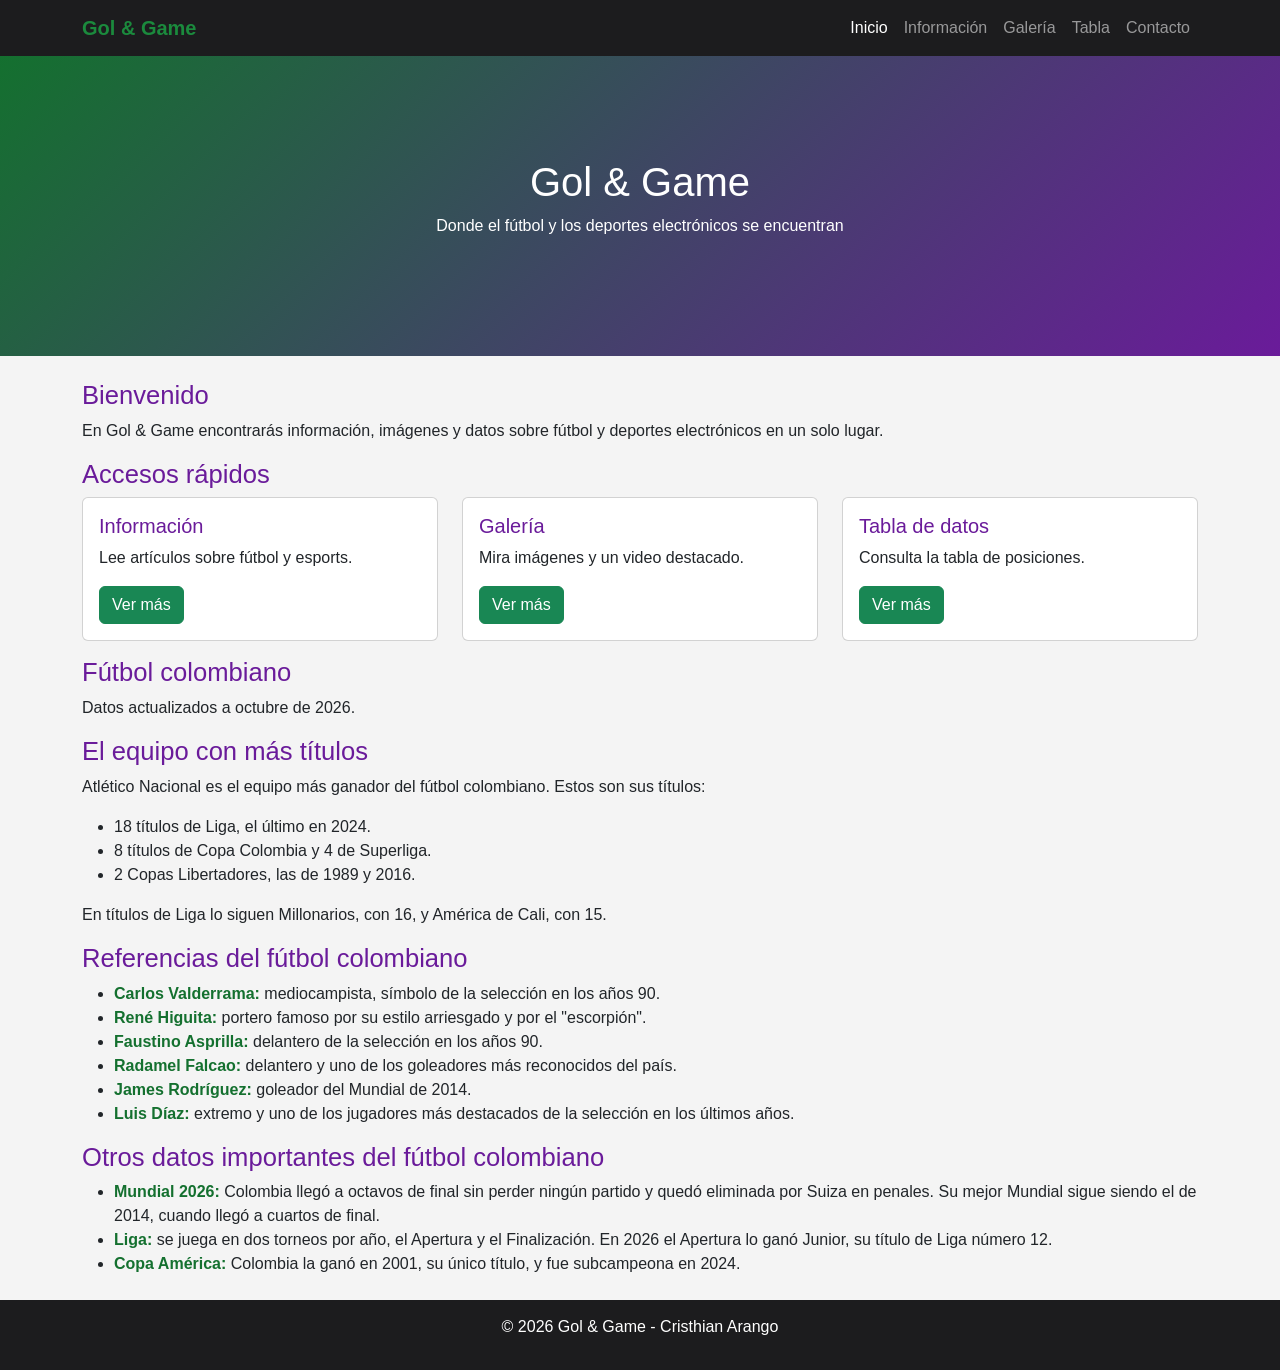
<file: index.html>
<!DOCTYPE html>
<!-- idioma de la pagina en español -->
<html lang="es">

<head>
  <!-- letras con tildes y ñ -->
  <meta charset="UTF-8">
  <!-- para que se vea bien en el celular -->
  <meta name="viewport" content="width=device-width, initial-scale=1.0">
  <!-- datos para los buscadores -->
  <meta name="description" content="Gol & Game: portal de fútbol y deportes electrónicos">
  <meta name="keywords" content="fútbol, esports, deportes, videojuegos, torneos">
  <meta name="author" content="Cristhian Arango">
  <!-- datos para cuando se comparte el link -->
  <meta property="og:title" content="Gol & Game">
  <meta property="og:description" content="Portal de fútbol y deportes electrónicos">
  <title>Inicio - Gol & Game</title>

  <!-- estilos del bootstrap -->
  <link href="https://cdn.jsdelivr.net/npm/bootstrap@5.3.3/dist/css/bootstrap.min.css" rel="stylesheet">
  <!-- estilos de la pagina -->
  <link rel="stylesheet" href="css/style.css">
</head>

<body>

  <!-- encabezado con el menu -->
  <header>
    <nav class="navbar navbar-expand-lg navbar-dark navbar-gg" aria-label="Navegación principal">
      <div class="container">
        <a class="navbar-brand" href="index.html">Gol &amp; Game</a>
        <!-- boton de las tres rayitas para el celular -->
        <button class="navbar-toggler" type="button" data-bs-toggle="collapse" data-bs-target="#menu"
          aria-controls="menu" aria-expanded="false" aria-label="Mostrar menú">
          <span class="navbar-toggler-icon"></span>
        </button>
        <!-- links del menu -->
        <div class="collapse navbar-collapse" id="menu">
          <ul class="navbar-nav ms-auto">
            <li class="nav-item"><a class="nav-link active" href="index.html">Inicio</a></li>
            <li class="nav-item"><a class="nav-link" href="informacion.html">Información</a></li>
            <li class="nav-item"><a class="nav-link" href="galeria.html">Galería</a></li>
            <li class="nav-item"><a class="nav-link" href="tabla.html">Tabla</a></li>
            <li class="nav-item"><a class="nav-link" href="contacto.html">Contacto</a></li>
          </ul>
        </div>
      </div>
    </nav>
  </header>

  <!-- contenido principal -->
  <main>
    <!-- banner -->
    <section class="hero">
      <h1>Gol &amp; Game</h1>
      <p>Donde el fútbol y los deportes electrónicos se encuentran</p>
    </section>

    <!-- caja que centra el contenido -->
    <div class="container my-4">

      <!-- resumen del portal -->
      <article>
        <h2>Bienvenido</h2>
        <p>
          En Gol &amp; Game encontrarás información, imágenes y datos sobre
          fútbol y deportes electrónicos en un solo lugar.
        </p>
      </article>

      <!-- accesos rapidos con las cards -->
      <section>
        <h2>Accesos rápidos</h2>
        <!-- fila de bootstrap -->
        <div class="row">
          <!-- card 1  de informacion -->
          <div class="col-md-4 mb-3">
            <div class="card h-100">
              <div class="card-body">
                <h3 class="card-title h5">Información</h3>
                <p class="card-text">Lee artículos sobre fútbol y esports.</p>
                <a href="informacion.html" class="btn btn-success">Ver más</a>
              </div>
            </div>
          </div>

          <!-- card 2 de galeria -->
          <div class="col-md-4 mb-3">
            <div class="card h-100">
              <div class="card-body">
                <h3 class="card-title h5">Galería</h3>
                <p class="card-text">Mira imágenes y un video destacado.</p>
                <a href="galeria.html" class="btn btn-success">Ver más</a>
              </div>
            </div>
          </div>

          <!-- card 3 tabla de datos -->
          <div class="col-md-4 mb-3">
            <div class="card h-100">
              <div class="card-body">
                <h3 class="card-title h5">Tabla de datos</h3>
                <p class="card-text">Consulta la tabla de posiciones.</p>
                <a href="tabla.html" class="btn btn-success">Ver más</a>
              </div>
            </div>
          </div>
        </div>
      </section>

      <!-- contenido aparte -->
      <aside>
        <h2>Fútbol colombiano</h2>
        <p>Datos actualizados a octubre de 2026.</p>

        <!-- equipo con mas titulos -->
        <h2>El equipo con más títulos</h2>
        <p>Atlético Nacional es el equipo más ganador del fútbol colombiano. Estos son sus títulos:</p>
        <ul>
          <li>18 títulos de Liga, el último en 2024.</li>
          <li>8 títulos de Copa Colombia y 4 de Superliga.</li>
          <li>2 Copas Libertadores, las de 1989 y 2016.</li>
        </ul>
        <p>En títulos de Liga lo siguen Millonarios, con 16, y América de Cali, con 15.</p>

        <!-- referencias del futbol colombiano -->
        <h2>Referencias del fútbol colombiano</h2>
        <ul>
          <li><strong>Carlos Valderrama:</strong> mediocampista, símbolo de la selección en los años 90.</li>
          <li><strong>René Higuita:</strong> portero famoso por su estilo arriesgado y por el "escorpión".</li>
          <li><strong>Faustino Asprilla:</strong> delantero de la selección en los años 90.</li>
          <li><strong>Radamel Falcao:</strong> delantero y uno de los goleadores más reconocidos del país.</li>
          <li><strong>James Rodríguez:</strong> goleador del Mundial de 2014.</li>
          <li><strong>Luis Díaz:</strong> extremo y uno de los jugadores más destacados de la selección en los últimos
            años.</li>
        </ul>

        <!-- otros datos importantes -->
        <h2>Otros datos importantes del fútbol colombiano</h2>
        <ul>
          <li><strong>Mundial 2026:</strong> Colombia llegó a octavos de final sin perder ningún partido y quedó
            eliminada por Suiza en penales. Su mejor Mundial sigue siendo el de 2014, cuando llegó a cuartos de final.
          </li>
          <li><strong>Liga:</strong> se juega en dos torneos por año, el Apertura y el Finalización. En 2026 el Apertura
            lo ganó Junior, su título de Liga número 12.</li>
          <li><strong>Copa América:</strong> Colombia la ganó en 2001, su único título, y fue subcampeona en 2024.</li>
        </ul>
      </aside>
    </div>
  </main>

  <!-- pie de pagina -->
  <footer>
    <p>&copy; 2026 Gol &amp; Game - Cristhian Arango</p>
  </footer>

  <!-- script de bootstrap para que funcione el menu -->
  <script src="https://cdn.jsdelivr.net/npm/bootstrap@5.3.3/dist/js/bootstrap.bundle.min.js"></script>
</body>

</html>
</file>
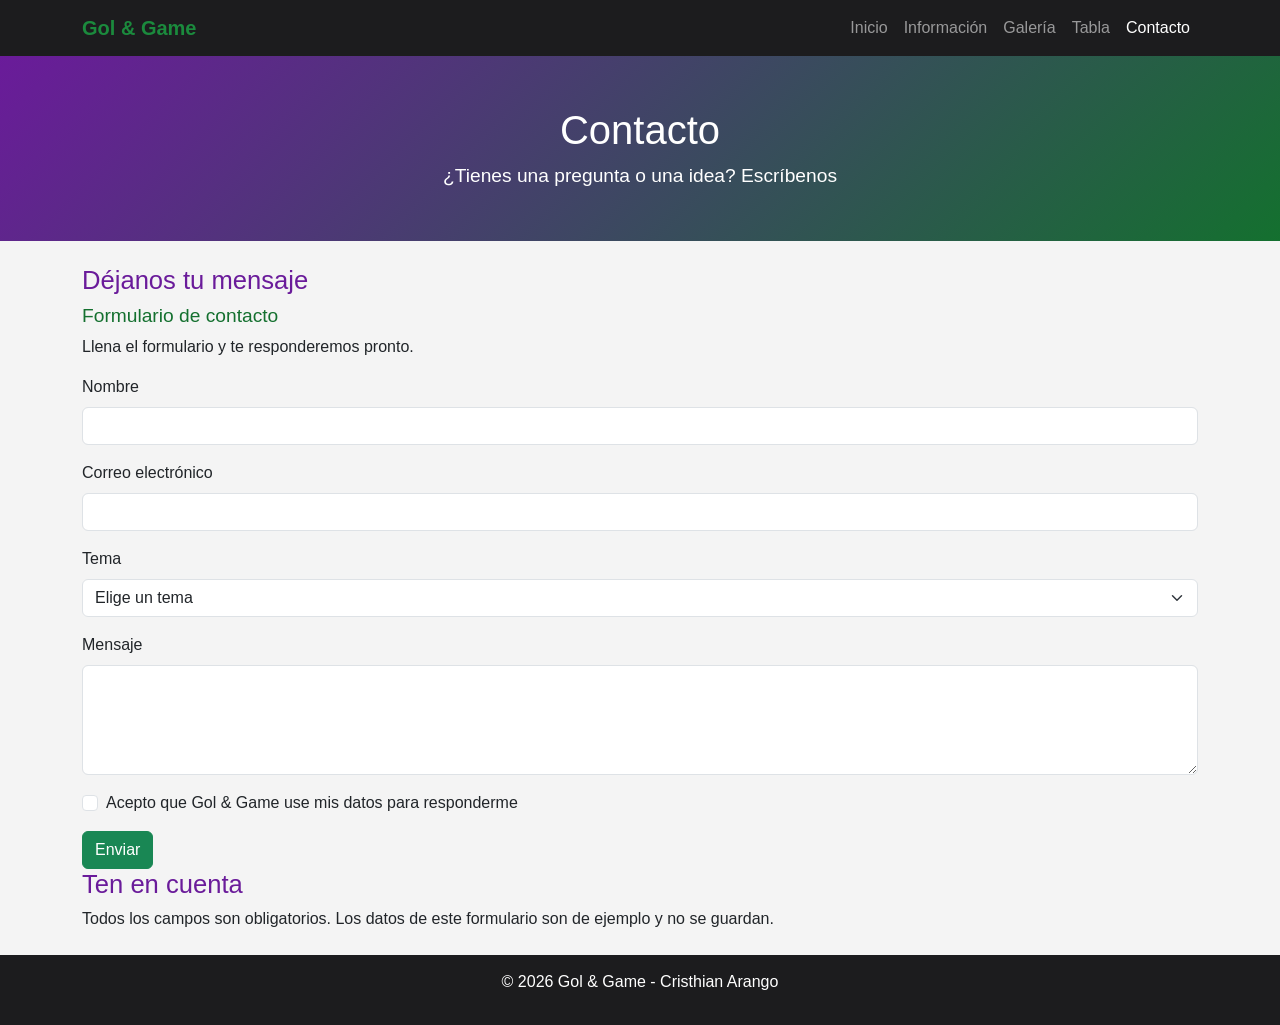
<file: contacto.html>
<!DOCTYPE html>
<!-- idioma de la pagina en español -->
<html lang="es">

<head>
  <!-- letras con tildes y ñ -->
  <meta charset="UTF-8">
  <!-- para que se vea bien en el celular -->
  <meta name="viewport" content="width=device-width, initial-scale=1.0">
  <!-- datos para los buscadores -->
  <meta name="description" content="Formulario de contacto de Gol & Game">
  <meta name="keywords" content="contacto, formulario, fútbol, esports">
  <meta name="author" content="Cristhian Arango">
  <!-- datos para cuando se comparte el link -->
  <meta property="og:title" content="Contacto - Gol & Game">
  <meta property="og:description" content="Escríbenos para hablar de fútbol y deportes electrónicos">
  <title>Contacto - Gol & Game</title>

  <!-- estilos del bootstrap -->
  <link href="https://cdn.jsdelivr.net/npm/bootstrap@5.3.3/dist/css/bootstrap.min.css" rel="stylesheet">
  <!-- estilos de la pagina -->
  <link rel="stylesheet" href="css/style.css">
</head>

<body>

  <!-- encabezado con el menu -->
  <header>
    <nav class="navbar navbar-expand-lg navbar-dark navbar-gg" aria-label="Navegación principal">
      <div class="container">
        <a class="navbar-brand" href="index.html">Gol &amp; Game</a>
        <!-- boton de las tres rayitas para el celular -->
        <button class="navbar-toggler" type="button" data-bs-toggle="collapse" data-bs-target="#menu"
          aria-controls="menu" aria-expanded="false" aria-label="Mostrar menú">
          <span class="navbar-toggler-icon"></span>
        </button>
        <!-- links del menu -->
        <div class="collapse navbar-collapse" id="menu">
          <ul class="navbar-nav ms-auto">
            <li class="nav-item"><a class="nav-link" href="index.html">Inicio</a></li>
            <li class="nav-item"><a class="nav-link" href="informacion.html">Información</a></li>
            <li class="nav-item"><a class="nav-link" href="galeria.html">Galería</a></li>
            <li class="nav-item"><a class="nav-link" href="tabla.html">Tabla</a></li>
            <li class="nav-item"><a class="nav-link active" href="contacto.html">Contacto</a></li>
          </ul>
        </div>
      </div>
    </nav>
  </header>

  <!-- contenido principal -->
  <main>
    <!-- banner de la pagina -->
    <section class="banner-pagina banner-contacto">
      <h1>Contacto</h1>
      <p>¿Tienes una pregunta o una idea? Escríbenos</p>
    </section>

    <!-- caja que centra el contenido -->
    <div class="container my-4">

      <!-- seccion del formulario -->
      <section>
        <h2>Déjanos tu mensaje</h2>
        <article>
          <h3>Formulario de contacto</h3>
          <p>Llena el formulario y te responderemos pronto.</p>

          <!-- mensaje de exito, empieza escondido con d-none -->
          <div id="mensaje-exito" class="alert alert-success d-none">
            ¡Mensaje enviado con éxito! Gracias por escribirnos.
          </div>

          <!-- novalidate: hace que los errores salgan en la pagina y no en burbujas del navegador -->
          <form id="formulario" novalidate>

            <!-- campo nombre -->
            <div class="mb-3">
              <label for="nombre" class="form-label">Nombre</label>
              <input type="text" id="nombre" class="form-control" required>
              <!-- aqui el script en java escribe el error -->
              <div id="error-nombre" class="invalid-feedback"></div>
            </div>

            <!-- campo correo -->
            <div class="mb-3">
              <label for="correo" class="form-label">Correo electrónico</label>
              <input type="email" id="correo" class="form-control" required>
              <div id="error-correo" class="invalid-feedback"></div>
            </div>

            <!-- campo select -->
            <div class="mb-3">
              <label for="asunto" class="form-label">Tema</label>
              <select id="asunto" class="form-select" required>
                <option value="">Elige un tema</option>
                <option value="futbol">Fútbol</option>
                <option value="esports">Deportes electrónicos</option>
                <option value="otro">Otro</option>
              </select>
              <div id="error-asunto" class="invalid-feedback"></div>
            </div>

            <!-- campo mensaje -->
            <div class="mb-3">
              <label for="mensaje" class="form-label">Mensaje</label>
              <textarea id="mensaje" class="form-control" rows="4" required></textarea>
              <div id="error-mensaje" class="invalid-feedback"></div>
            </div>

            <!-- campo checkbox -->
            <div class="mb-3 form-check">
              <input type="checkbox" id="acepto" class="form-check-input" required>
              <label for="acepto" class="form-check-label">
                Acepto que Gol &amp; Game use mis datos para responderme
              </label>
              <div id="error-acepto" class="invalid-feedback"></div>
            </div>

            <!-- boton de enviar -->
            <button type="submit" class="btn btn-success">Enviar</button>
          </form>
        </article>
      </section>

      <!-- contenido aparte, aviso -->
      <aside>
        <h2>Ten en cuenta</h2>
        <p>Todos los campos son obligatorios. Los datos de este formulario son de ejemplo y no se guardan.</p>
      </aside>
    </div>
  </main>

  <!-- pie de pagina -->
  <footer>
    <p>&copy; 2026 Gol &amp; Game - Cristhian Arango</p>
  </footer>

  <!-- script de bootstrap para que funcione el menu -->
  <script src="https://cdn.jsdelivr.net/npm/bootstrap@5.3.3/dist/js/bootstrap.bundle.min.js"></script>
  <!-- mi script en java -->
  <script src="js/script.js"></script>
</body>

</html>
</file>
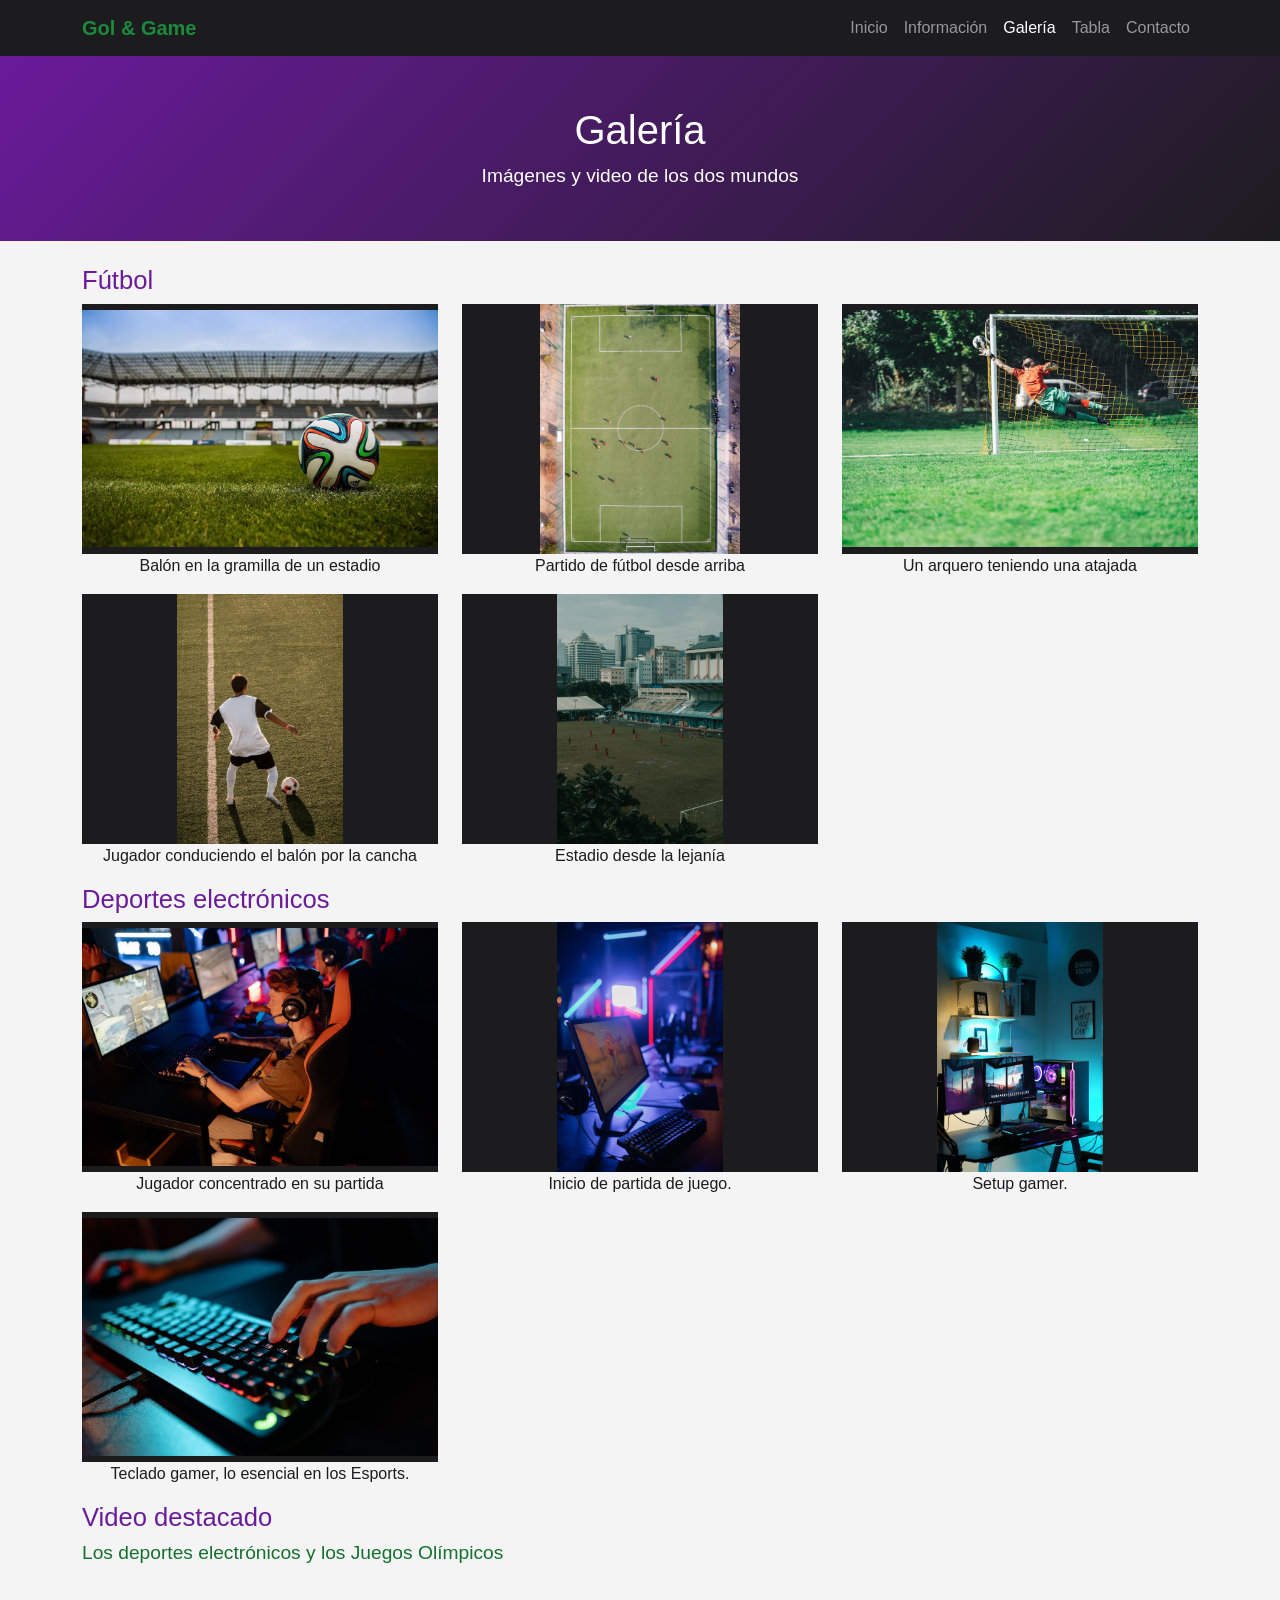
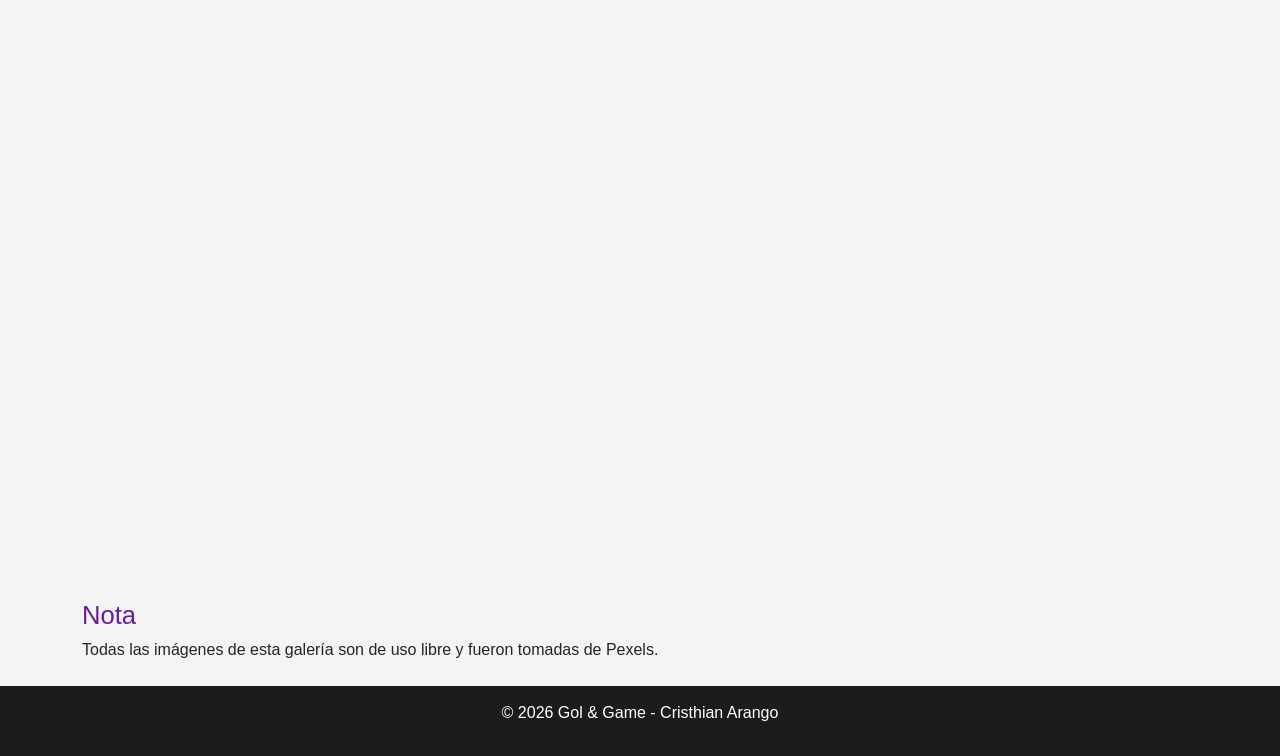
<file: galeria.html>
<!DOCTYPE html>
<!-- idioma de la pagina en español -->
<html lang="es">

<head>
  <!-- letras con tildes y ñ -->
  <meta charset="UTF-8">
  <!-- para que se vea bien en el celular -->
  <meta name="viewport" content="width=device-width, initial-scale=1.0">
  <!-- datos para los buscadores -->
  <meta name="description" content="Galería de imágenes y video de fútbol y deportes electrónicos en Gol & Game">
  <meta name="keywords" content="fútbol, esports, galería, imágenes, video">
  <meta name="author" content="Cristhian Arango">
  <!-- datos para cuando se comparte el link -->
  <meta property="og:title" content="Galería - Gol & Game">
  <meta property="og:description" content="Imágenes y video de fútbol y deportes electrónicos">
  <title>Galería - Gol & Game</title>

  <!-- estilos del bootstrap -->
  <link href="https://cdn.jsdelivr.net/npm/bootstrap@5.3.3/dist/css/bootstrap.min.css" rel="stylesheet">
  <!-- estilos de la pagina  -->
  <link rel="stylesheet" href="css/style.css">
</head>

<body>

  <!-- encabezado con el menu -->
  <header>
    <nav class="navbar navbar-expand-lg navbar-dark navbar-gg" aria-label="Navegación principal">
      <div class="container">
        <a class="navbar-brand" href="index.html">Gol &amp; Game</a>
        <!-- boton de las tres rayitas para el celular -->
        <button class="navbar-toggler" type="button" data-bs-toggle="collapse" data-bs-target="#menu"
          aria-controls="menu" aria-expanded="false" aria-label="Mostrar menú">
          <span class="navbar-toggler-icon"></span>
        </button>
        <!-- links del menu -->
        <div class="collapse navbar-collapse" id="menu">
          <ul class="navbar-nav ms-auto">
            <li class="nav-item"><a class="nav-link" href="index.html">Inicio</a></li>
            <li class="nav-item"><a class="nav-link" href="informacion.html">Información</a></li>
            <li class="nav-item"><a class="nav-link active" href="galeria.html">Galería</a></li>
            <li class="nav-item"><a class="nav-link" href="tabla.html">Tabla</a></li>
            <li class="nav-item"><a class="nav-link" href="contacto.html">Contacto</a></li>
          </ul>
        </div>
      </div>
    </nav>
  </header>

  <!-- contenido principal -->
  <main>
    <!-- banner de la pagina -->
    <section class="banner-pagina banner-galeria">
      <h1>Galería</h1>
      <p>Imágenes y video de los dos mundos</p>
    </section>

    <!-- caja que centra el contenido -->
    <div class="container my-4">

      <!-- seccion de futbol -->
      <section class="galeria">
        <h2>Fútbol</h2>
        <!-- fila de bootstrap -->
        <div class="row">
          <!-- imagen 1 -->
          <figure class="col-6 col-md-4 mb-3">
            <img src="img/futbol1.jpg" class="img-fluid"
              alt="Balón de fútbol sobre el césped de un estadio con las gradas vacías">
            <figcaption>Balón en la gramilla de un estadio</figcaption>
          </figure>

          <!-- imagen 2 -->
          <figure class="col-6 col-md-4 mb-3">
            <img src="img/futbol2.jpg" class="img-fluid"
              alt="Vista aérea de una cancha de fútbol sintética con jugadores en movimiento">
            <figcaption>Partido de fútbol desde arriba</figcaption>
          </figure>

          <!-- imagen 3 -->
          <figure class="col-6 col-md-4 mb-3">
            <img src="img/futbol3.jpg" class="img-fluid"
              alt="Un arquero con camiseta naranja y pantalones verdes saltando para atajar un balón en una cancha de césped">
            <figcaption>Un arquero teniendo una atajada</figcaption>
          </figure>

          <!-- imagen 4 -->
          <figure class="col-6 col-md-4 mb-3">
            <img src="img/futbol4.jpg" class="img-fluid"
              alt="Jugador con camiseta blanca y negra conduciendo el balón en una cancha de césped sintético">
            <figcaption>Jugador conduciendo el balón por la cancha</figcaption>
          </figure>

          <!-- imagen 5 -->
          <figure class="col-6 col-md-4 mb-3">
            <img src="img/futbol5.jpg" class="img-fluid" alt="Estadio de fútbol visto desde la lejanía con el cielo nublado y las gradas vacías">
            <figcaption>Estadio desde la lejanía</figcaption>
          </figure>
        </div>
      </section>

      <!-- seccion de esports -->
      <section class="galeria">
        <h2>Deportes electrónicos</h2>
        <!-- fila de bootstrap -->
        <div class="row">
          <!-- imagen 6 -->
          <figure class="col-6 col-md-4 mb-3">
            <img src="img/esports1.jpg" class="img-fluid"
              alt="Jugador con audífonos y micrófono jugando en una sala con varios computadores">
            <figcaption>Jugador concentrado en su partida</figcaption>
          </figure>

          <!-- imagen 7 -->
          <figure class="col-6 col-md-4 mb-3">
            <img src="img/esports2.jpg" class="img-fluid"
              alt="Monitor, audífonos y teclado sobre un escritorio con luces de neón azules y rosadas">
            <figcaption>Inicio de partida de juego.</figcaption>
          </figure>

          <!-- imagen 8 -->
          <figure class="col-6 col-md-4 mb-3">
            <img src="img/esports3.jpg" class="img-fluid"
              alt="Escritorio gamer con dos monitores, torre de computador con luces y repisas iluminadas">
            <figcaption>Setup gamer.</figcaption>
          </figure>

          <!-- imagen 9 -->
          <figure class="col-6 col-md-4 mb-3">
            <img src="img/esports4.jpg" class="img-fluid" alt="Manos sobre un teclado mecánico con luces de colores">
            <figcaption>Teclado gamer, lo esencial en los Esports.</figcaption>
          </figure>
        </div>
      </section>

      <!-- seccion del video -->
      <section class="video">
        <h2>Video destacado</h2>
        <article>
          <h3>Los deportes electrónicos y los Juegos Olímpicos</h3>
          <!-- caja que mantiene el video en formato 16 a 9 -->
          <div class="ratio ratio-16x9">
            <iframe src="https://www.youtube.com/embed/q0kb0bVmqbk"
              title="Video sobre los deportes electrónicos y los Juegos Olímpicos"
              referrerpolicy="strict-origin-when-cross-origin" allowfullscreen></iframe>
          </div>
        </article>
      </section>

      <!-- contenido aparte de nota -->
      <aside>
        <h2>Nota</h2>
        <p>Todas las imágenes de esta galería son de uso libre y fueron tomadas de Pexels.</p>
      </aside>
    </div>
  </main>

  <!-- pie de pagina -->
  <footer>
    <p>&copy; 2026 Gol &amp; Game - Cristhian Arango</p>
  </footer>

  <!-- script de bootstrap para el menu del celular -->
  <script src="https://cdn.jsdelivr.net/npm/bootstrap@5.3.3/dist/js/bootstrap.bundle.min.js"></script>
</body>

</html>
</file>
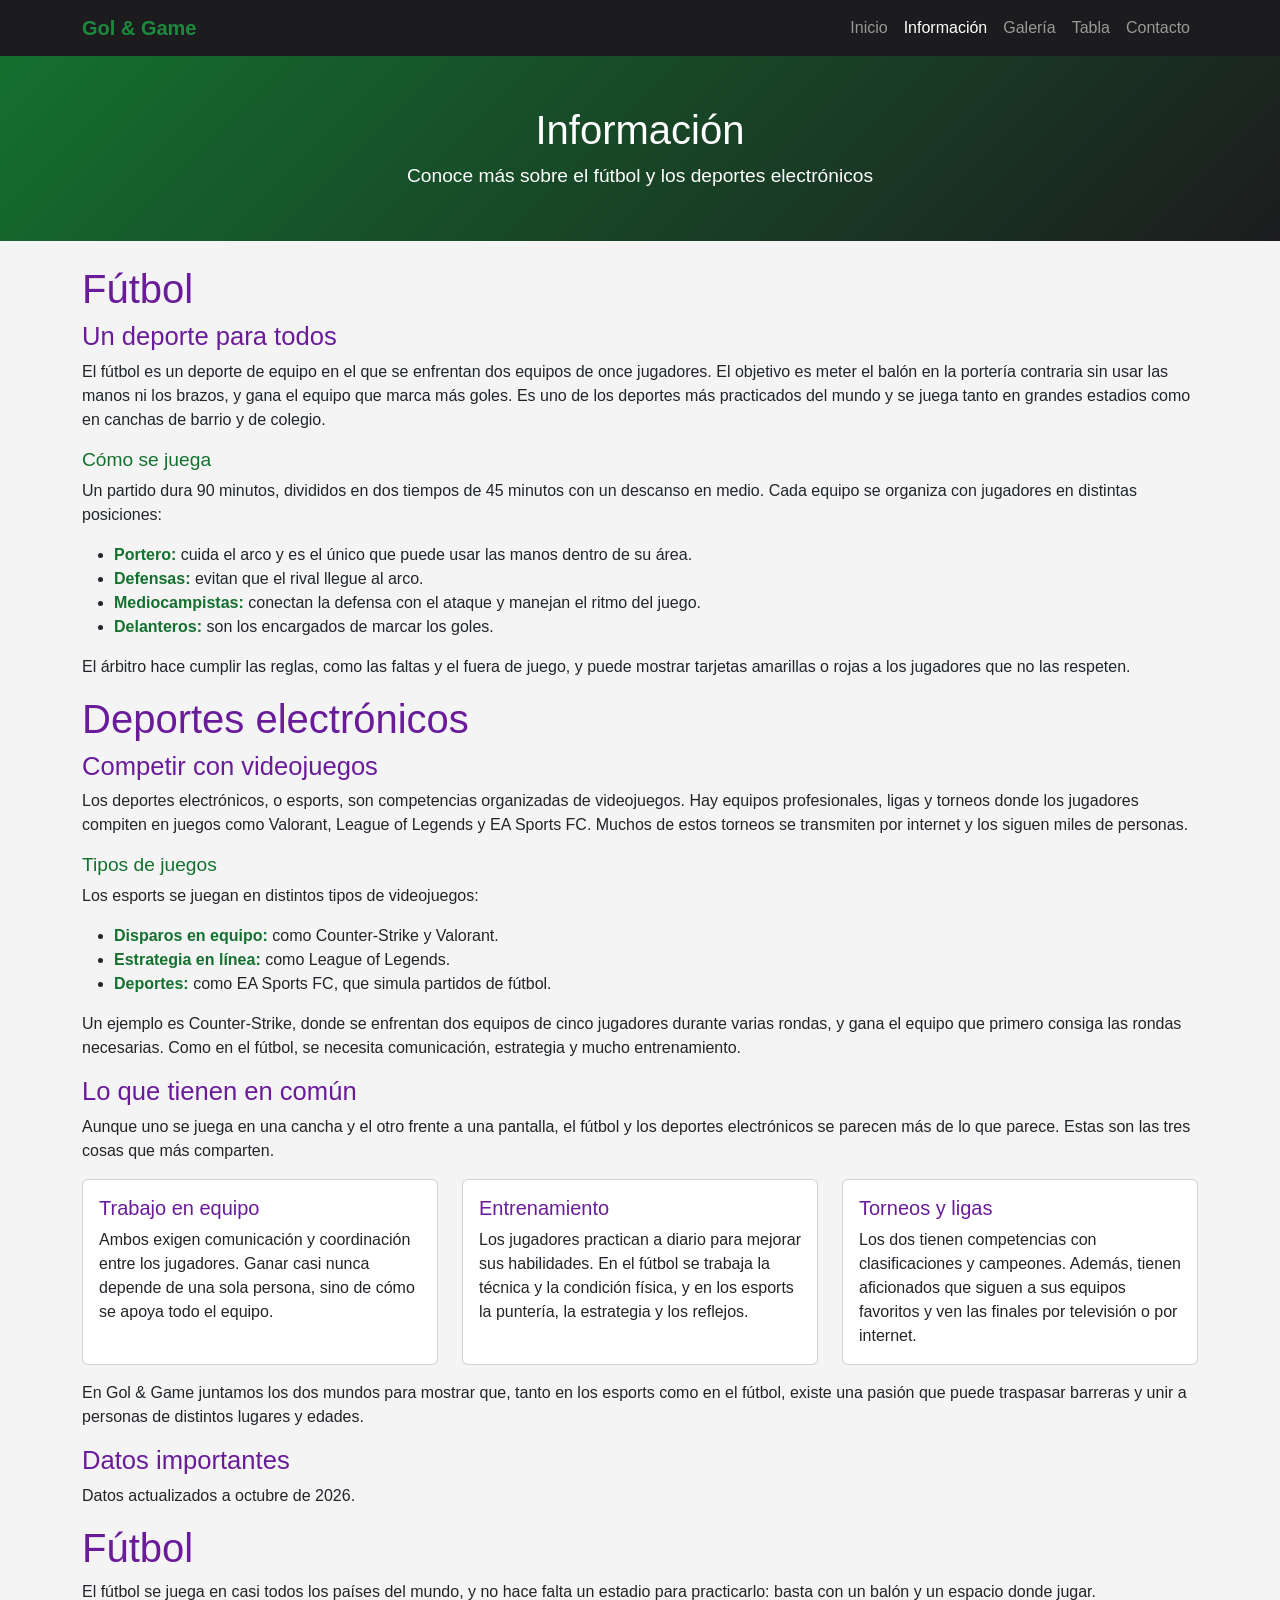
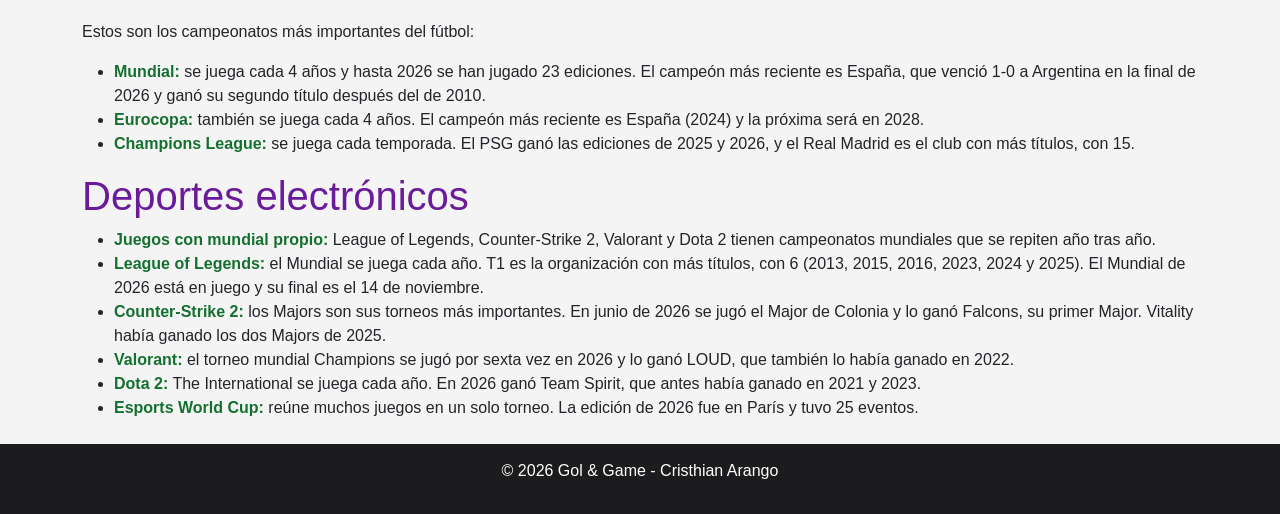
<file: informacion.html>
<!DOCTYPE html>
<!-- idioma de la pagina en español -->
<html lang="es">

<head>
  <!-- letras con tildes y ñ -->
  <meta charset="UTF-8">
  <!-- para que se vea bien en el celular -->
  <meta name="viewport" content="width=device-width, initial-scale=1.0">
  <!-- datos para los buscadores -->
  <meta name="description" content="Información sobre fútbol y deportes electrónicos en Gol & Game">
  <meta name="keywords" content="fútbol, esports, información, videojuegos, torneos">
  <meta name="author" content="Cristhian Arango">
  <!-- datos para cuando se comparte el link -->
  <meta property="og:title" content="Información - Gol & Game">
  <meta property="og:description" content="Artículos sobre fútbol y deportes electrónicos">
  <title>Información - Gol & Game</title>

  <!-- estilos del bootstrap -->
  <link href="https://cdn.jsdelivr.net/npm/bootstrap@5.3.3/dist/css/bootstrap.min.css" rel="stylesheet">
  <!-- estilos de la pagina -->
  <link rel="stylesheet" href="css/style.css">
</head>

<body>

  <!-- encabezado con el menu -->
  <header>
    <nav class="navbar navbar-expand-lg navbar-dark navbar-gg" aria-label="Navegación principal">
      <div class="container">
        <a class="navbar-brand" href="index.html">Gol &amp; Game</a>
        <!-- boton de las tres rayitas para el celular -->
        <button class="navbar-toggler" type="button" data-bs-toggle="collapse" data-bs-target="#menu"
          aria-controls="menu" aria-expanded="false" aria-label="Mostrar menú">
          <span class="navbar-toggler-icon"></span>
        </button>
        <!-- links del menu -->
        <div class="collapse navbar-collapse" id="menu">
          <ul class="navbar-nav ms-auto">
            <li class="nav-item"><a class="nav-link" href="index.html">Inicio</a></li>
            <li class="nav-item"><a class="nav-link active" href="informacion.html">Información</a></li>
            <li class="nav-item"><a class="nav-link" href="galeria.html">Galería</a></li>
            <li class="nav-item"><a class="nav-link" href="tabla.html">Tabla</a></li>
            <li class="nav-item"><a class="nav-link" href="contacto.html">Contacto</a></li>
          </ul>
        </div>
      </div>
    </nav>
  </header>

  <!-- contenido principal -->
  <main>
    <!-- banner de la pagina -->
    <section class="banner-pagina banner-informacion">
      <h1>Información</h1>
      <p>Conoce más sobre el fútbol y los deportes electrónicos</p>
    </section>

    <!-- caja que centra el contenido -->
    <div class="container my-4">

      <!-- seccion 1 futbol -->
      <section>
        <h1>Fútbol</h1>

        <!-- articulo de que es el futbol -->
        <article>
          <h2>Un deporte para todos</h2>
          <p>
            El fútbol es un deporte de equipo en el que se enfrentan dos equipos
            de once jugadores. El objetivo es meter el balón en la portería
            contraria sin usar las manos ni los brazos, y gana el equipo que
            marca más goles. Es uno de los deportes más practicados del mundo y
            se juega tanto en grandes estadios como en canchas de barrio y de colegio.
          </p>
        </article>

        <!-- articulo de como se juega -->
        <article>
          <h3>Cómo se juega</h3>
          <p>
            Un partido dura 90 minutos, divididos en dos tiempos de 45 minutos
            con un descanso en medio. Cada equipo se organiza con jugadores en
            distintas posiciones:
          </p>
          <!-- lista de posiciones -->
          <ul>
            <li><strong>Portero:</strong> cuida el arco y es el único que puede usar las manos dentro de su área.</li>
            <li><strong>Defensas:</strong> evitan que el rival llegue al arco.</li>
            <li><strong>Mediocampistas:</strong> conectan la defensa con el ataque y manejan el ritmo del juego.</li>
            <li><strong>Delanteros:</strong> son los encargados de marcar los goles.</li>
          </ul>
          <p>
            El árbitro hace cumplir las reglas, como las faltas y el fuera de
            juego, y puede mostrar tarjetas amarillas o rojas a los jugadores
            que no las respeten.
          </p>
        </article>
      </section>

      <!-- seccion 2 esports -->
      <section>
        <h1>Deportes electrónicos</h1>

        <!-- articulo de que son los esports -->
        <article>
          <h2>Competir con videojuegos</h2>
          <p>
            Los deportes electrónicos, o esports, son competencias organizadas
            de videojuegos. Hay equipos profesionales, ligas y torneos donde los
            jugadores compiten en juegos como Valorant, League of Legends y EA Sports FC.
            Muchos de estos torneos se transmiten por internet y los siguen miles de personas.
          </p>
        </article>

        <!-- articulo de tipos de juegos -->
        <article>
          <h3>Tipos de juegos</h3>
          <p>Los esports se juegan en distintos tipos de videojuegos:</p>
          <!-- lista de tipos de juegos -->
          <ul>
            <li><strong>Disparos en equipo:</strong> como Counter-Strike y Valorant.</li>
            <li><strong>Estrategia en línea:</strong> como League of Legends.</li>
            <li><strong>Deportes:</strong> como EA Sports FC, que simula partidos de fútbol.</li>
          </ul>
          <p>
            Un ejemplo es Counter-Strike, donde se enfrentan dos equipos de cinco
            jugadores durante varias rondas, y gana el equipo que primero consiga
            las rondas necesarias. Como en el fútbol, se necesita comunicación,
            estrategia y mucho entrenamiento.
          </p>
        </article>
      </section>

      <!-- seccion 3 lo que tienen en comun -->
      <section>
        <h2>Lo que tienen en común</h2>
        <p>
          Aunque uno se juega en una cancha y el otro frente a una pantalla,
          el fútbol y los deportes electrónicos se parecen más de lo que parece.
          Estas son las tres cosas que más comparten.
        </p>
        <!-- fila de las 3 cards -->
        <div class="row">

          <!-- card 4 trabajo en equipo  -->
          <div class="col-md-4 mb-3">
            <div class="card h-100">
              <div class="card-body">
                <h3 class="card-title h5">Trabajo en equipo</h3>
                <p class="card-text">
                  Ambos exigen comunicación y coordinación entre los jugadores.
                  Ganar casi nunca depende de una sola persona, sino de cómo
                  se apoya todo el equipo.
                </p>
              </div>
            </div>
          </div>

          <!-- card 5 entrenamiento -->
          <div class="col-md-4 mb-3">
            <div class="card h-100">
              <div class="card-body">
                <h3 class="card-title h5">Entrenamiento</h3>
                <p class="card-text">
                  Los jugadores practican a diario para mejorar sus habilidades.
                  En el fútbol se trabaja la técnica y la condición física, y en
                  los esports la puntería, la estrategia y los reflejos.
                </p>
              </div>
            </div>
          </div>

          <!-- card 6 Competiciones -->
          <div class="col-md-4 mb-3">
            <div class="card h-100">
              <div class="card-body">
                <h3 class="card-title h5">Torneos y ligas</h3>
                <p class="card-text">
                  Los dos tienen competencias con clasificaciones y campeones.
                  Además, tienen aficionados que siguen a sus equipos favoritos
                  y ven las finales por televisión o por internet.
                </p>
              </div>
            </div>
          </div>

        </div>
        <p>
          En Gol &amp; Game juntamos los dos mundos para mostrar que, tanto en
          los esports como en el fútbol, existe una pasión que puede traspasar
          barreras y unir a personas de distintos lugares y edades.
        </p>
      </section>


      <!-- contenido aparte de datos importantes -->
      <aside>
        <h2>Datos importantes</h2>
        <p>Datos actualizados a octubre de 2026.</p>

        <!-- datos de futbol -->
        <h1>Fútbol</h1>
        <p>El fútbol se juega en casi todos los países del mundo, y no hace falta un estadio para practicarlo: basta con
          un balón y un espacio donde jugar.</p>
        <p>Estos son los campeonatos más importantes del fútbol:</p>
        <ul>
          <li><strong>Mundial:</strong> se juega cada 4 años y hasta 2026 se han jugado 23 ediciones. El campeón más
            reciente es España, que venció 1-0 a Argentina en la final de 2026 y ganó su segundo título después del de
            2010.</li>
          <li><strong>Eurocopa:</strong> también se juega cada 4 años. El campeón más reciente es España (2024) y la
            próxima será en 2028.</li>
          <li><strong>Champions League:</strong> se juega cada temporada. El PSG ganó las ediciones de 2025 y 2026, y el
            Real Madrid es el club con más títulos, con 15.</li>
        </ul>

        <!-- datos de esports -->
        <h1>Deportes electrónicos</h1>
        <ul>
          <li><strong>Juegos con mundial propio:</strong> League of Legends, Counter-Strike 2, Valorant y Dota 2 tienen
            campeonatos mundiales que se repiten año tras año.</li>
          <li><strong>League of Legends:</strong> el Mundial se juega cada año. T1 es la organización con más títulos,
            con 6 (2013, 2015, 2016, 2023, 2024 y 2025). El Mundial de 2026 está en juego y su final es el 14 de
            noviembre.</li>
          <li><strong>Counter-Strike 2:</strong> los Majors son sus torneos más importantes. En junio de 2026 se jugó el
            Major de Colonia y lo ganó Falcons, su primer Major. Vitality había ganado los dos Majors de 2025.</li>
          <li><strong>Valorant:</strong> el torneo mundial Champions se jugó por sexta vez en 2026 y lo ganó LOUD, que
            también lo había ganado en 2022.</li>
          <li><strong>Dota 2:</strong> The International se juega cada año. En 2026 ganó Team Spirit, que antes había
            ganado en 2021 y 2023.</li>
          <li><strong>Esports World Cup:</strong> reúne muchos juegos en un solo torneo. La edición de 2026 fue en París
            y tuvo 25 eventos.</li>
        </ul>
      </aside>
    </div>
  </main>

  <!-- pie de pagina -->
  <footer>
    <p>&copy; 2026 Gol &amp; Game - Cristhian Arango</p>
  </footer>

  <!-- script de bootstrap para que funcione el menu -->
  <script src="https://cdn.jsdelivr.net/npm/bootstrap@5.3.3/dist/js/bootstrap.bundle.min.js"></script>
</body>

</html>
</file>
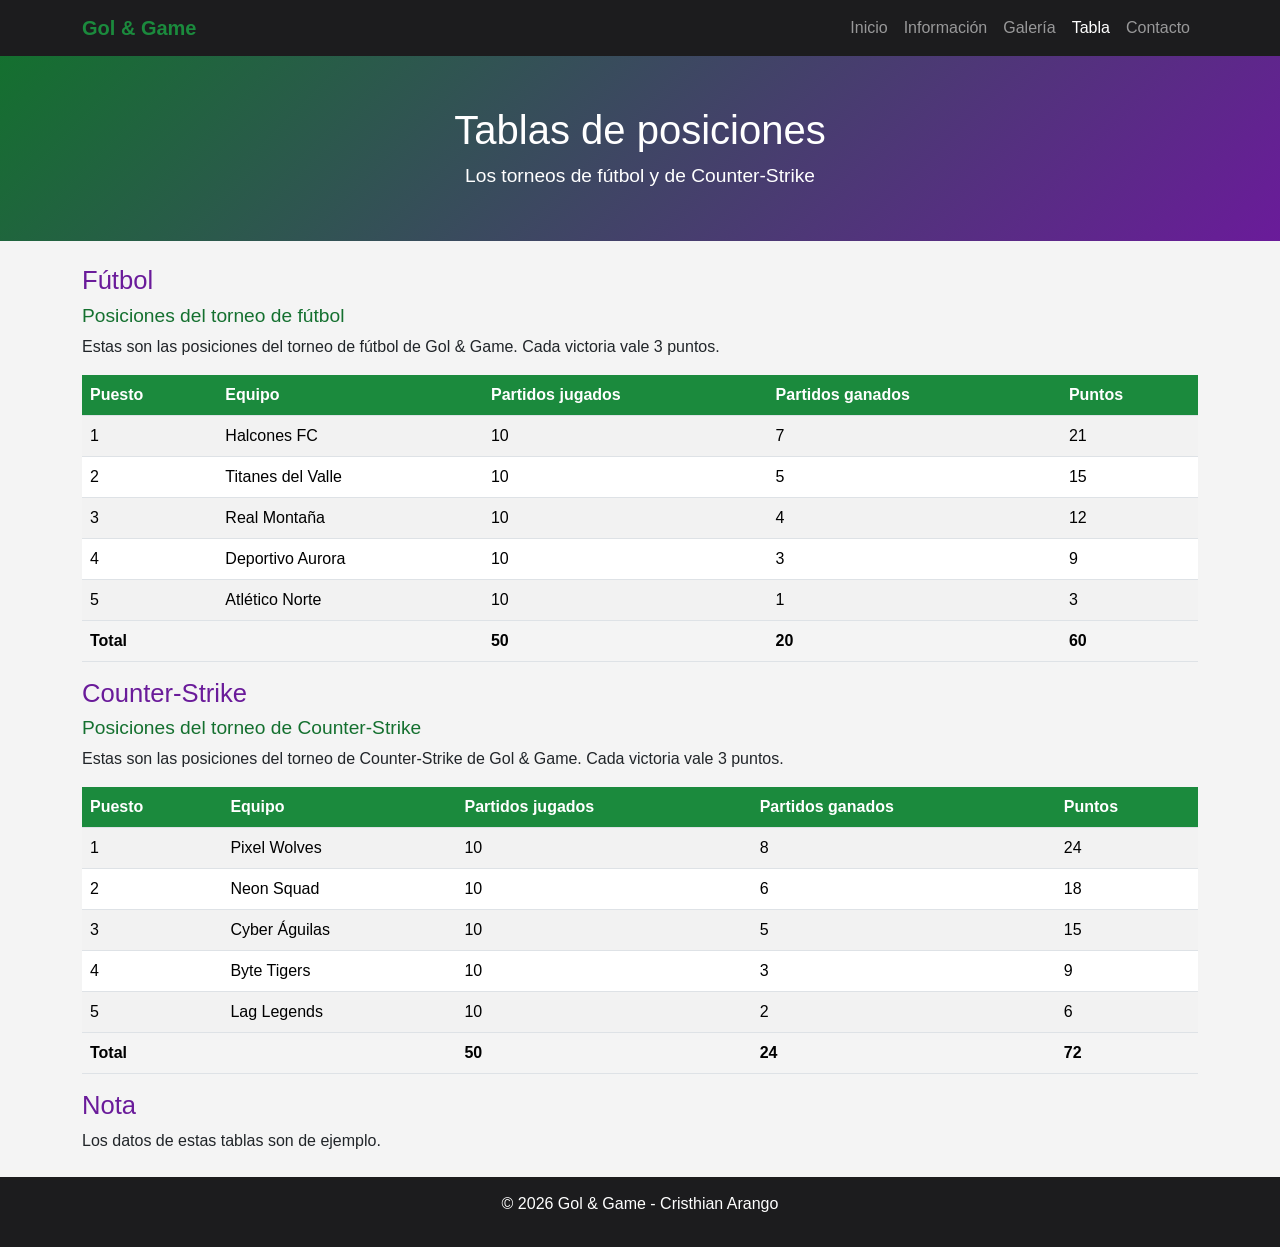
<file: tabla.html>
<!DOCTYPE html>
<!-- idioma de la pagina en español -->
<html lang="es">

<head>
  <!-- letras con tildes y ñ -->
  <meta charset="UTF-8">
  <!-- para que se vea bien en el celular -->
  <meta name="viewport" content="width=device-width, initial-scale=1.0">
  <!-- datos para los buscadores -->
  <meta name="description" content="Tablas de posiciones de fútbol y Counter-Strike en Gol & Game">
  <meta name="keywords" content="tabla de posiciones, fútbol, esports, torneo, puntos">
  <meta name="author" content="Cristhian Arango">
  <!-- datos para cuando se comparte el link -->
  <meta property="og:title" content="Tablas - Gol & Game">
  <meta property="og:description" content="Posiciones de fútbol y deportes electrónicos">
  <title>Tabla - Gol & Game</title>

  <!-- estilos del bootstrap -->
  <link href="https://cdn.jsdelivr.net/npm/bootstrap@5.3.3/dist/css/bootstrap.min.css" rel="stylesheet">
  <!-- estilos de la pagina -->
  <link rel="stylesheet" href="css/style.css">
</head>

<body>

  <!-- encabezado con el menu -->
  <header>
    <nav class="navbar navbar-expand-lg navbar-dark navbar-gg" aria-label="Navegación principal">
      <div class="container">
        <a class="navbar-brand" href="index.html">Gol &amp; Game</a>
        <!-- boton de las tres rayitas para el celular -->
        <button class="navbar-toggler" type="button" data-bs-toggle="collapse" data-bs-target="#menu"
          aria-controls="menu" aria-expanded="false" aria-label="Mostrar menú">
          <span class="navbar-toggler-icon"></span>
        </button>
        <!-- links del menu -->
        <div class="collapse navbar-collapse" id="menu">
          <ul class="navbar-nav ms-auto">
            <li class="nav-item"><a class="nav-link" href="index.html">Inicio</a></li>
            <li class="nav-item"><a class="nav-link" href="informacion.html">Información</a></li>
            <li class="nav-item"><a class="nav-link" href="galeria.html">Galería</a></li>
            <li class="nav-item"><a class="nav-link active" href="tabla.html">Tabla</a></li>
            <li class="nav-item"><a class="nav-link" href="contacto.html">Contacto</a></li>
          </ul>
        </div>
      </div>
    </nav>
  </header>

  <!-- contenido principal -->
  <main>
    <!-- banner de la pagina -->
    <section class="banner-pagina banner-tabla">
      <h1>Tablas de posiciones</h1>
      <p>Los torneos de fútbol y de Counter-Strike</p>
    </section>

    <!-- caja que centra el contenido -->
    <div class="container my-4">

      <!-- seccion de la tabla de futbol -->
      <section>
        <h2>Fútbol</h2>
        <article>
          <h3>Posiciones del torneo de fútbol</h3>
          <p>
            Estas son las posiciones del torneo de fútbol de Gol &amp; Game.
            Cada victoria vale 3 puntos.
          </p>

          <!-- table-responsive: deja que la tabla sea deslizable en el celular -->
          <div class="table-responsive">
            <!-- table table-striped table-hover: son estilos de bootstrap y tabla-gg es mi estilo -->
            <table class="table table-striped table-hover tabla-gg">

              <!-- encabezado de la tabla -->
              <thead>
                <tr>
                  <th>Puesto</th>
                  <th>Equipo</th>
                  <th>Partidos jugados</th>
                  <th>Partidos ganados</th>
                  <th>Puntos</th>
                </tr>
              </thead>

              <!-- cuerpo de la tabla -->
              <tbody>
                <tr>
                  <td>1</td>
                  <td>Halcones FC</td>
                  <td>10</td>
                  <td>7</td>
                  <td>21</td>
                </tr>
                <tr>
                  <td>2</td>
                  <td>Titanes del Valle</td>
                  <td>10</td>
                  <td>5</td>
                  <td>15</td>
                </tr>
                <tr>
                  <td>3</td>
                  <td>Real Montaña</td>
                  <td>10</td>
                  <td>4</td>
                  <td>12</td>
                </tr>
                <tr>
                  <td>4</td>
                  <td>Deportivo Aurora</td>
                  <td>10</td>
                  <td>3</td>
                  <td>9</td>
                </tr>
                <tr>
                  <td>5</td>
                  <td>Atlético Norte</td>
                  <td>10</td>
                  <td>1</td>
                  <td>3</td>
                </tr>
              </tbody>

              <!-- pie de la tabla con los totales -->
              <tfoot>
                <tr>
                  <!-- colspan 2 junta dos columnas en una sola celda -->
                  <td colspan="2">Total</td>
                  <td>50</td>
                  <td>20</td>
                  <td>60</td>
                </tr>
              </tfoot>
            </table>
          </div>
        </article>
      </section>

      <!-- seccion de la tabla de counter strike -->
      <section>
        <h2>Counter-Strike</h2>
        <article>
          <h3>Posiciones del torneo de Counter-Strike</h3>
          <p>
            Estas son las posiciones del torneo de Counter-Strike de Gol &amp; Game.
            Cada victoria vale 3 puntos.
          </p>

          <!-- table-responsive: deja que la tabla sea deslizable en el celular -->
          <div class="table-responsive">
            <table class="table table-striped table-hover tabla-gg">

              <!-- encabezado de la tabla -->
              <thead>
                <tr>
                  <th>Puesto</th>
                  <th>Equipo</th>
                  <th>Partidos jugados</th>
                  <th>Partidos ganados</th>
                  <th>Puntos</th>
                </tr>
              </thead>

              <!-- cuerpo de la tabla -->
              <tbody>
                <tr>
                  <td>1</td>
                  <td>Pixel Wolves</td>
                  <td>10</td>
                  <td>8</td>
                  <td>24</td>
                </tr>
                <tr>
                  <td>2</td>
                  <td>Neon Squad</td>
                  <td>10</td>
                  <td>6</td>
                  <td>18</td>
                </tr>
                <tr>
                  <td>3</td>
                  <td>Cyber Águilas</td>
                  <td>10</td>
                  <td>5</td>
                  <td>15</td>
                </tr>
                <tr>
                  <td>4</td>
                  <td>Byte Tigers</td>
                  <td>10</td>
                  <td>3</td>
                  <td>9</td>
                </tr>
                <tr>
                  <td>5</td>
                  <td>Lag Legends</td>
                  <td>10</td>
                  <td>2</td>
                  <td>6</td>
                </tr>
              </tbody>

              <!-- pie de la tabla con los totales -->
              <tfoot>
                <tr>
                  <td colspan="2">Total</td>
                  <td>50</td>
                  <td>24</td>
                  <td>72</td>
                </tr>
              </tfoot>
            </table>
          </div>
        </article>
      </section>

      <!-- contenido aparte -->
      <aside>
        <h2>Nota</h2>
        <p>Los datos de estas tablas son de ejemplo.</p>
      </aside>
    </div>
  </main>

  <!-- pie de pagina -->
  <footer>
    <p>&copy; 2026 Gol &amp; Game - Cristhian Arango</p>
  </footer>

  <!-- script de bootstrap para que funcione el menu -->
  <script src="https://cdn.jsdelivr.net/npm/bootstrap@5.3.3/dist/js/bootstrap.bundle.min.js"></script>
</body>

</html>
</file>
<file: css/style.css>
/* variables de colores y letra */
:root {
  --color-verde: #1b8a3d;
  --color-verde-texto: #14702f;
  --color-morado: #6a1b9a;
  --color-oscuro: #1c1c1e;
  --color-claro: #f4f4f4;
  --fuente: Arial, sans-serif;
}

/* estilo general de toda la pagina */
body {
  font-family: var(--fuente);
  background-color: var(--color-claro);
  /* hace que el pie de pagina quede abajo aunque haya poco contenido */
  min-height: 100vh;
  display: flex;
  flex-direction: column;
}

/* el contenido principal ocupa el espacio que sobre */
main {
  flex: 1;
}

/* barra de arriba */
.navbar-gg {
  background-color: var(--color-oscuro);
}

/* nombre del portal en la barra */
.navbar-gg .navbar-brand {
  color: var(--color-verde);
  font-weight: bold;
}

/* banner del inicio con flexbox */
.hero {
  background: linear-gradient(135deg, var(--color-verde-texto), var(--color-morado));
  color: white;
  min-height: 300px;
  display: flex;
  flex-direction: column;
  justify-content: center;
  align-items: center;
  text-align: center;
  padding: 20px;
}

/* el titulo del banner se queda blanco */
.hero h1 {
  color: white;
}

/* titulos principales en morado */
h1,
h2 {
  color: var(--color-morado);
}

/* subtitulos en verde */
h3 {
  color: var(--color-verde-texto);
}

/* titulos de las cards en morado */
.card-title {
  color: var(--color-morado);
}

/* palabras en negrilla de las listas en verde */
strong {
  color: var(--color-verde-texto);
}

/* fotos de la galeria del mismo tamano y sin recortar */
.galeria img {
  width: 100%;
  height: 250px;
  object-fit: contain;
  background-color: var(--color-oscuro);
}

/* texto debajo de cada foto */
figcaption {
  font-size: 1rem;
  color: var(--color-oscuro);
  text-align: center;
}


/* encabezado verde de la tabla */
.tabla-gg thead th {
  background-color: var(--color-verde);
  color: white;
}

/* pie de la tabla en negrita */
.tabla-gg tfoot td {
  font-weight: bold;
  background-color: var(--color-claro);
}

/* pie de pagina */
footer {
  background-color: var(--color-oscuro);
  color: white;
  text-align: center;
  padding: 15px;
}

/* banner de arriba de las demas paginas */
.banner-pagina {
  color: white;
  padding: 50px 20px;
  text-align: center;
}

/* el titulo del banner va en blanco */
.banner-pagina h1 {
  color: white;
}

/* frase corta debajo del titulo */
.banner-pagina p {
  font-size: 1.2rem;
  margin-bottom: 0;
}

/* un color distinto para cada pagina */
.banner-informacion {
  background: linear-gradient(135deg, var(--color-verde-texto), var(--color-oscuro));
}

.banner-galeria {
  background: linear-gradient(135deg, var(--color-morado), var(--color-oscuro));
}

.banner-tabla {
  background: linear-gradient(135deg, var(--color-verde-texto), var(--color-morado));
}

.banner-contacto {
  background: linear-gradient(135deg, var(--color-morado), var(--color-verde-texto));
}

/* titulo de seccion */
h2 {
  font-size: 1.6rem;
}

/* subtitulo mas pequeno que el titulo */
h3 {
  font-size: 1.2rem;
}
</file>
